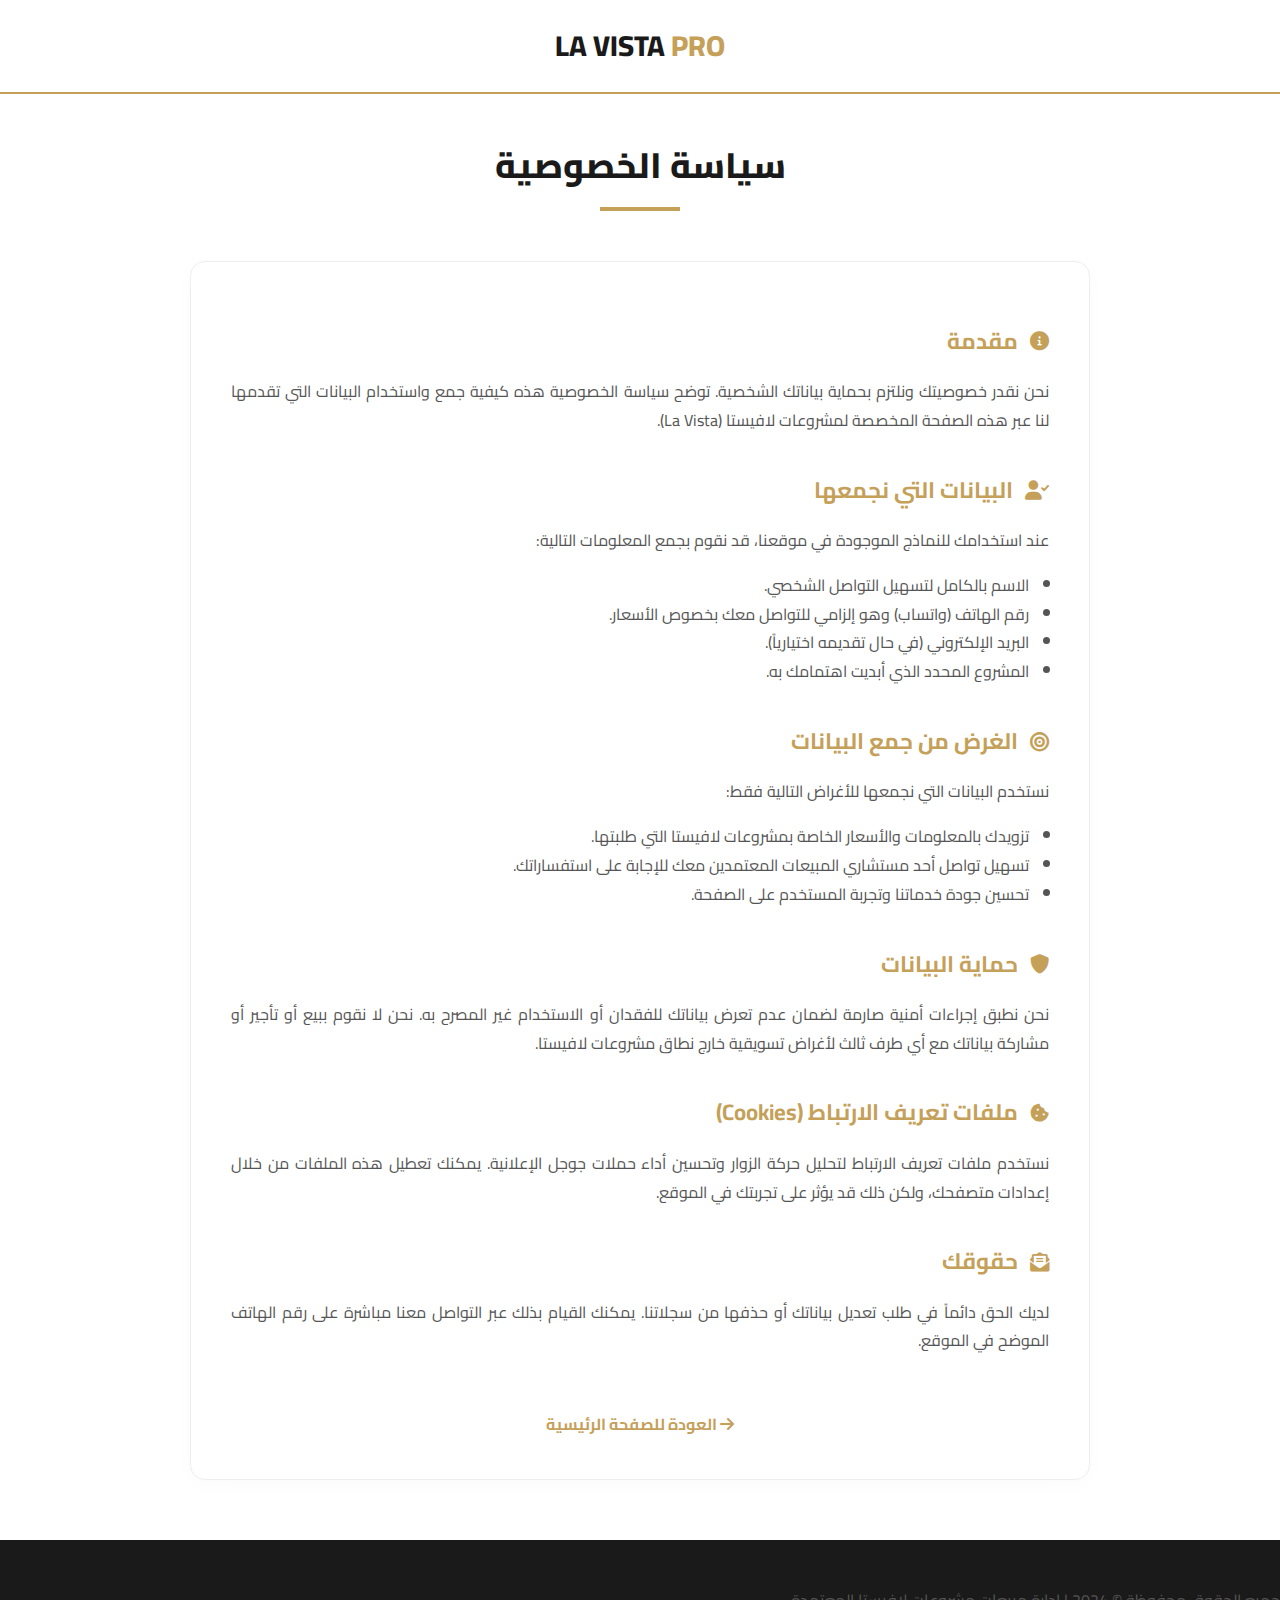
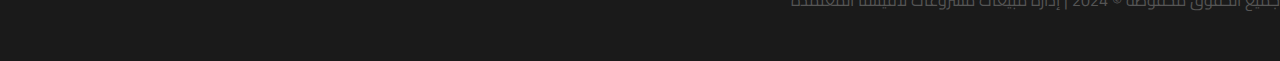
<file: privacy.html>
<!DOCTYPE html>
<html lang="ar" dir="rtl">
<head>
    <meta charset="UTF-8">
    <meta name="viewport" content="width=device-width, initial-scale=1.0">
    <title>سياسة الخصوصية | مشروعات لافيستا</title>
    <!-- Google Fonts - Cairo -->
    <link href="https://fonts.googleapis.com/css2?family=Cairo:wght@400;700;800&display=swap" rel="stylesheet">
    <!-- Font Awesome -->
    <link rel="stylesheet" href="https://cdnjs.cloudflare.com/ajax/libs/font-awesome/6.0.0/css/all.min.css" />
    
    <style>
        :root {
            --primary-gold: #c5a059;
            --dark-bg: #1a1a1a;
            --text-gray: #555;
            --light-gray: #f9f9f9;
        }

        body {
            font-family: 'Cairo', sans-serif;
            line-height: 1.8;
            color: #333;
            background-color: #fff;
            margin: 0;
            padding: 0;
        }

        /* Header / Navigation */
        header {
            background-color: #fff;
            border-bottom: 2px solid var(--primary-gold);
            padding: 20px 0;
            text-align: center;
            position: sticky;
            top: 0;
            z-index: 1000;
        }

        .logo {
            font-size: 1.8rem;
            font-weight: 800;
            color: var(--dark-bg);
            text-decoration: none;
        }
        .logo span { color: var(--primary-gold); }

        /* Content Section */
        .container {
            max-width: 900px;
            margin: 40px auto;
            padding: 0 20px;
        }

        .page-title {
            text-align: center;
            margin-bottom: 50px;
        }

        .page-title h1 {
            font-size: 2.2rem;
            font-weight: 800;
            color: var(--dark-bg);
            margin-bottom: 10px;
        }

        .underline {
            width: 80px;
            height: 4px;
            background-color: var(--primary-gold);
            margin: 0 auto;
        }

        .content-card {
            background: #fff;
            border: 1px solid #eee;
            border-radius: 15px;
            padding: 40px;
            box-shadow: 0 5px 20px rgba(0,0,0,0.02);
        }

        section {
            margin-bottom: 35px;
        }

        h2 {
            color: var(--primary-gold);
            font-size: 1.4rem;
            font-weight: 700;
            margin-bottom: 15px;
            display: flex;
            align-items: center;
        }

        h2 i {
            margin-left: 12px;
            font-size: 1.2rem;
        }

        p, li {
            font-size: 1rem;
            color: var(--text-gray);
            text-align: justify;
        }

        ul {
            padding-right: 20px;
        }

        /* Footer */
        footer {
            background-color: var(--dark-bg);
            color: #fff;
            padding: 30px 0;
            text-align: center;
            margin-top: 60px;
        }

        .back-link {
            display: inline-block;
            margin-top: 20px;
            color: var(--primary-gold);
            text-decoration: none;
            font-weight: 700;
            transition: 0.3s;
        }

        .back-link:hover {
            color: #fff;
        }

        @media (max-width: 600px) {
            .content-card { padding: 25px; }
            .page-title h1 { font-size: 1.8rem; }
        }
    </style>
</head>
<body>

    <header>
        <a href="index.html" class="logo">LA VISTA <span>PRO</span></a>
    </header>

    <div class="container">
        <div class="page-title">
            <h1>سياسة الخصوصية</h1>
            <div class="underline"></div>
        </div>

        <div class="content-card">
            <section>
                <h2><i class="fas fa-info-circle"></i> مقدمة</h2>
                <p>نحن نقدر خصوصيتك ونلتزم بحماية بياناتك الشخصية. توضح سياسة الخصوصية هذه كيفية جمع واستخدام البيانات التي تقدمها لنا عبر هذه الصفحة المخصصة لمشروعات لافيستا (La Vista).</p>
            </section>

            <section>
                <h2><i class="fas fa-user-check"></i> البيانات التي نجمعها</h2>
                <p>عند استخدامك للنماذج الموجودة في موقعنا، قد نقوم بجمع المعلومات التالية:</p>
                <ul>
                    <li>الاسم بالكامل لتسهيل التواصل الشخصي.</li>
                    <li>رقم الهاتف (واتساب) وهو إلزامي للتواصل معك بخصوص الأسعار.</li>
                    <li>البريد الإلكتروني (في حال تقديمه اختيارياً).</li>
                    <li>المشروع المحدد الذي أبديت اهتمامك به.</li>
                </ul>
            </section>

            <section>
                <h2><i class="fas fa-bullseye"></i> الغرض من جمع البيانات</h2>
                <p>نستخدم البيانات التي نجمعها للأغراض التالية فقط:</p>
                <ul>
                    <li>تزويدك بالمعلومات والأسعار الخاصة بمشروعات لافيستا التي طلبتها.</li>
                    <li>تسهيل تواصل أحد مستشاري المبيعات المعتمدين معك للإجابة على استفساراتك.</li>
                    <li>تحسين جودة خدماتنا وتجربة المستخدم على الصفحة.</li>
                </ul>
            </section>

            <section>
                <h2><i class="fas fa-shield-alt"></i> حماية البيانات</h2>
                <p>نحن نطبق إجراءات أمنية صارمة لضمان عدم تعرض بياناتك للفقدان أو الاستخدام غير المصرح به. نحن لا نقوم ببيع أو تأجير أو مشاركة بياناتك مع أي طرف ثالث لأغراض تسويقية خارج نطاق مشروعات لافيستا.</p>
            </section>

            <section>
                <h2><i class="fas fa-cookie-bite"></i> ملفات تعريف الارتباط (Cookies)</h2>
                <p>نستخدم ملفات تعريف الارتباط لتحليل حركة الزوار وتحسين أداء حملات جوجل الإعلانية. يمكنك تعطيل هذه الملفات من خلال إعدادات متصفحك، ولكن ذلك قد يؤثر على تجربتك في الموقع.</p>
            </section>

            <section>
                <h2><i class="fas fa-envelope-open-text"></i> حقوقك</h2>
                <p>لديك الحق دائماً في طلب تعديل بياناتك أو حذفها من سجلاتنا. يمكنك القيام بذلك عبر التواصل معنا مباشرة على رقم الهاتف الموضح في الموقع.</p>
            </section>

            <div style="text-align: center;">
                <a href="index.html" class="back-link"><i class="fas fa-arrow-right"></i> العودة للصفحة الرئيسية</a>
            </div>
        </div>
    </div>

    <footer>
        <p>جميع الحقوق محفوظة © 2024 | إدارة مبيعات مشروعات لافيستا المعتمدة</p>
    </footer>

</body>
</html>
</file>
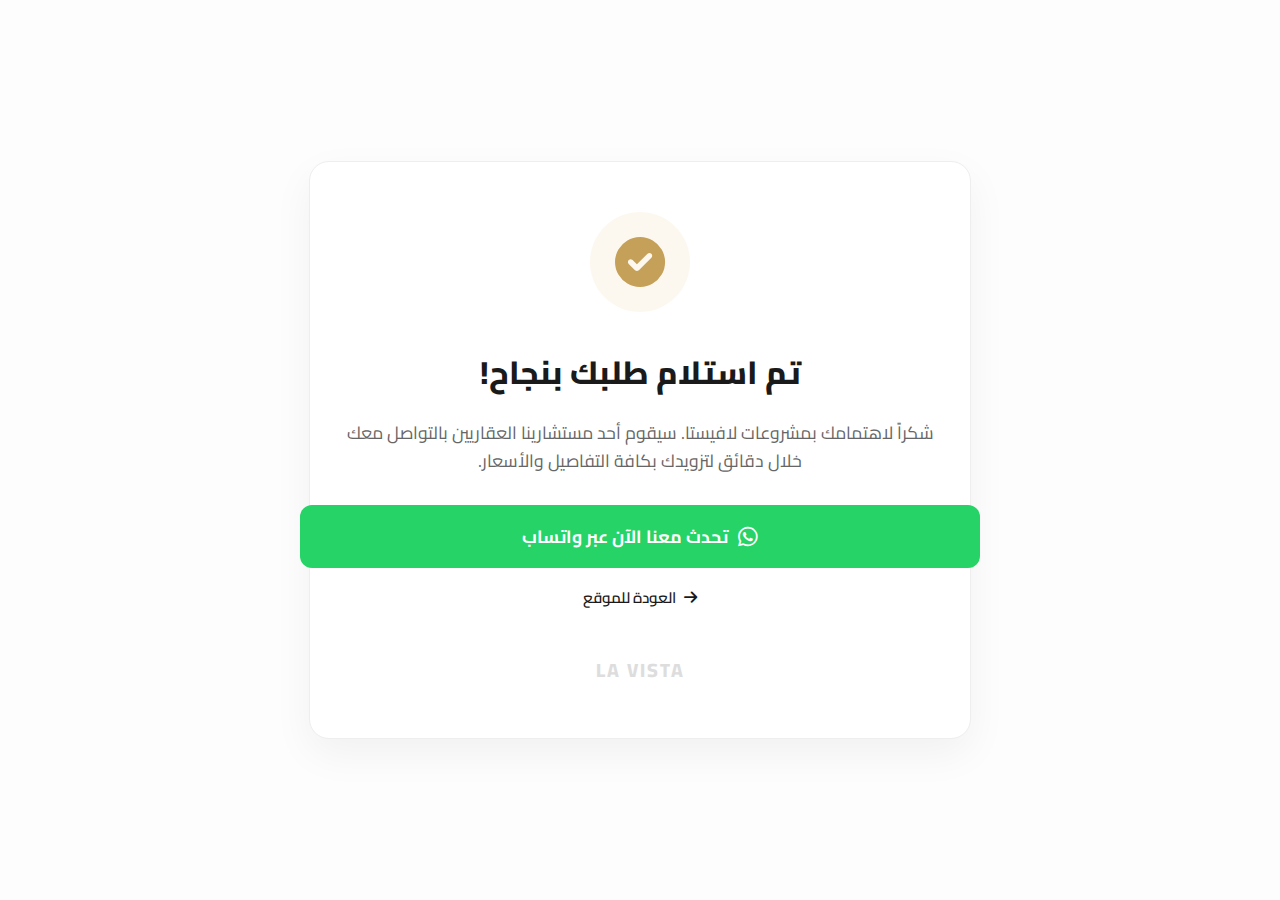
<file: thank-you.html>
<!DOCTYPE html>
<html lang="ar" dir="rtl">
<head>
    <!-- Google Tag Manager -->
<script>(function(w,d,s,l,i){w[l]=w[l]||[];w[l].push({'gtm.start':
    new Date().getTime(),event:'gtm.js'});var f=d.getElementsByTagName(s)[0],
    j=d.createElement(s),dl=l!='dataLayer'?'&l='+l:'';j.async=true;j.src=
    'https://www.googletagmanager.com/gtm.js?id='+i+dl;f.parentNode.insertBefore(j,f);
    })(window,document,'script','dataLayer','GTM-MWMHLNBD');</script>
    <!-- End Google Tag Manager -->
    <meta charset="UTF-8">
    <meta name="viewport" content="width=device-width, initial-scale=1.0">
    <title>شكراً لك | تم استلام طلبك بنجاح</title>
    <!-- Google Fonts - Cairo -->
    <link href="https://fonts.googleapis.com/css2?family=Cairo:wght@400;700;800&display=swap" rel="stylesheet">
    <!-- Font Awesome -->
    <link rel="stylesheet" href="https://cdnjs.cloudflare.com/ajax/libs/font-awesome/6.0.0/css/all.min.css" />
    
    <style>
        :root {
            --primary-gold: #c5a059;
            --dark-bg: #1a1a1a;
            --success-green: #25d366;
        }

        body {
            font-family: 'Cairo', sans-serif;
            background-color: #fdfdfd;
            margin: 0;
            display: flex;
            flex-direction: column;
            min-height: 100vh;
            justify-content: center;
            align-items: center;
            text-align: center;
        }

        .thank-you-card {
            background: #fff;
            padding: 50px 30px;
            border-radius: 20px;
            box-shadow: 0 15px 40px rgba(0,0,0,0.05);
            max-width: 600px;
            width: 90%;
            border: 1px solid #eee;
        }

        /* Success Icon Animation */
        .icon-box {
            width: 100px;
            height: 100px;
            background: #fdf8ef;
            color: var(--primary-gold);
            border-radius: 50%;
            display: flex;
            align-items: center;
            justify-content: center;
            font-size: 50px;
            margin: 0 auto 30px;
            animation: scaleIn 0.5s ease-out;
        }

        @keyframes scaleIn {
            0% { transform: scale(0); opacity: 0; }
            100% { transform: scale(1); opacity: 1; }
        }

        h1 {
            color: var(--dark-bg);
            font-weight: 800;
            font-size: 2rem;
            margin-bottom: 15px;
        }

        p {
            color: #666;
            font-size: 1.1rem;
            margin-bottom: 30px;
            line-height: 1.6;
        }

        .cta-buttons {
            display: flex;
            flex-direction: column;
            gap: 15px;
            align-items: center;
        }

        .btn-whatsapp-now {
            background-color: var(--success-green);
            color: white;
            padding: 15px 40px;
            border-radius: 12px;
            text-decoration: none;
            font-weight: 700;
            font-size: 1.1rem;
            display: inline-flex;
            align-items: center;
            transition: 0.3s;
            width: 100%;
            justify-content: center;
        }

        .btn-whatsapp-now:hover {
            transform: translateY(-3px);
            box-shadow: 0 5px 15px rgba(37, 211, 102, 0.3);
        }

        .btn-back-home {
            color: var(--dark-bg);
            text-decoration: none;
            font-weight: 600;
            font-size: 0.95rem;
            transition: 0.3s;
        }

        .btn-back-home:hover {
            color: var(--primary-gold);
        }

        .footer-logo {
            margin-top: 40px;
            color: #ddd;
            font-weight: 800;
            font-size: 1.2rem;
            letter-spacing: 2px;
        }

        /* Mobile Adjustments */
        @media (max-width: 600px) {
            h1 { font-size: 1.6rem; }
            p { font-size: 1rem; }
        }
    </style>
</head>
<body>
    <!-- Google Tag Manager (noscript) -->
<noscript><iframe src="https://www.googletagmanager.com/ns.html?id=GTM-MWMHLNBD"
    height="0" width="0" style="display:none;visibility:hidden"></iframe></noscript>
    <!-- End Google Tag Manager (noscript) -->

    <div class="thank-you-card">
        <div class="icon-box">
            <i class="fas fa-check-circle"></i>
        </div>

        <h1>تم استلام طلبك بنجاح!</h1>
        <p>شكراً لاهتمامك بمشروعات لافيستا. سيقوم أحد مستشارينا العقاريين بالتواصل معك خلال دقائق لتزويدك بكافة التفاصيل والأسعار.</p>

        <div class="cta-buttons">
            <!-- زرار واتساب إضافي لزيادة سرعة التحويل -->
            <a href="https://wa.me/201070079279?text=لقد قمت بالتسجيل الآن وأريد معرفة الأسعار فوراً" class="btn-whatsapp-now">
                <i class="fab fa-whatsapp" style="margin-left: 10px; font-size: 1.4rem;"></i>
                تحدث معنا الآن عبر واتساب
            </a>

            <a href="index.html" class="btn-back-home">
                <i class="fas fa-arrow-right" style="margin-left: 5px;"></i> العودة للموقع
            </a>
        </div>

        <div class="footer-logo">
            LA VISTA
        </div>
    </div>

</body>
</html>
</file>
